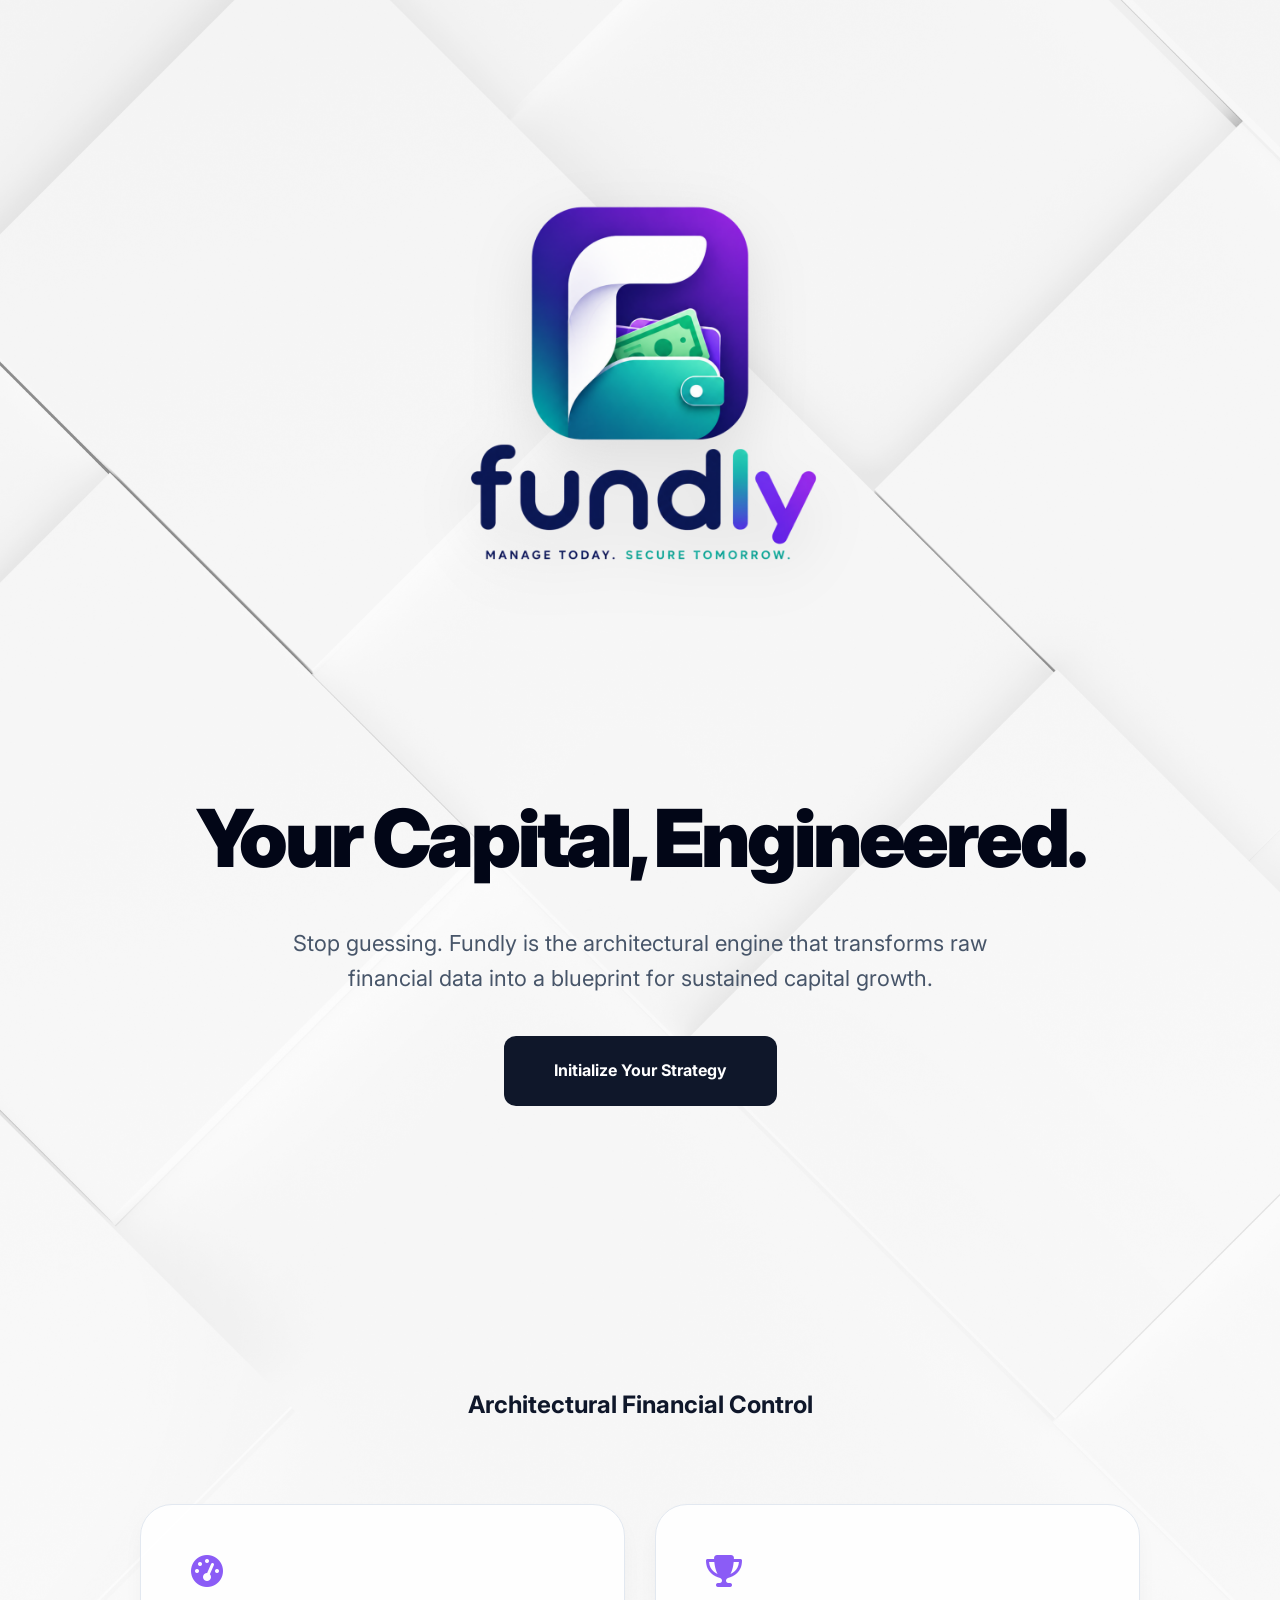
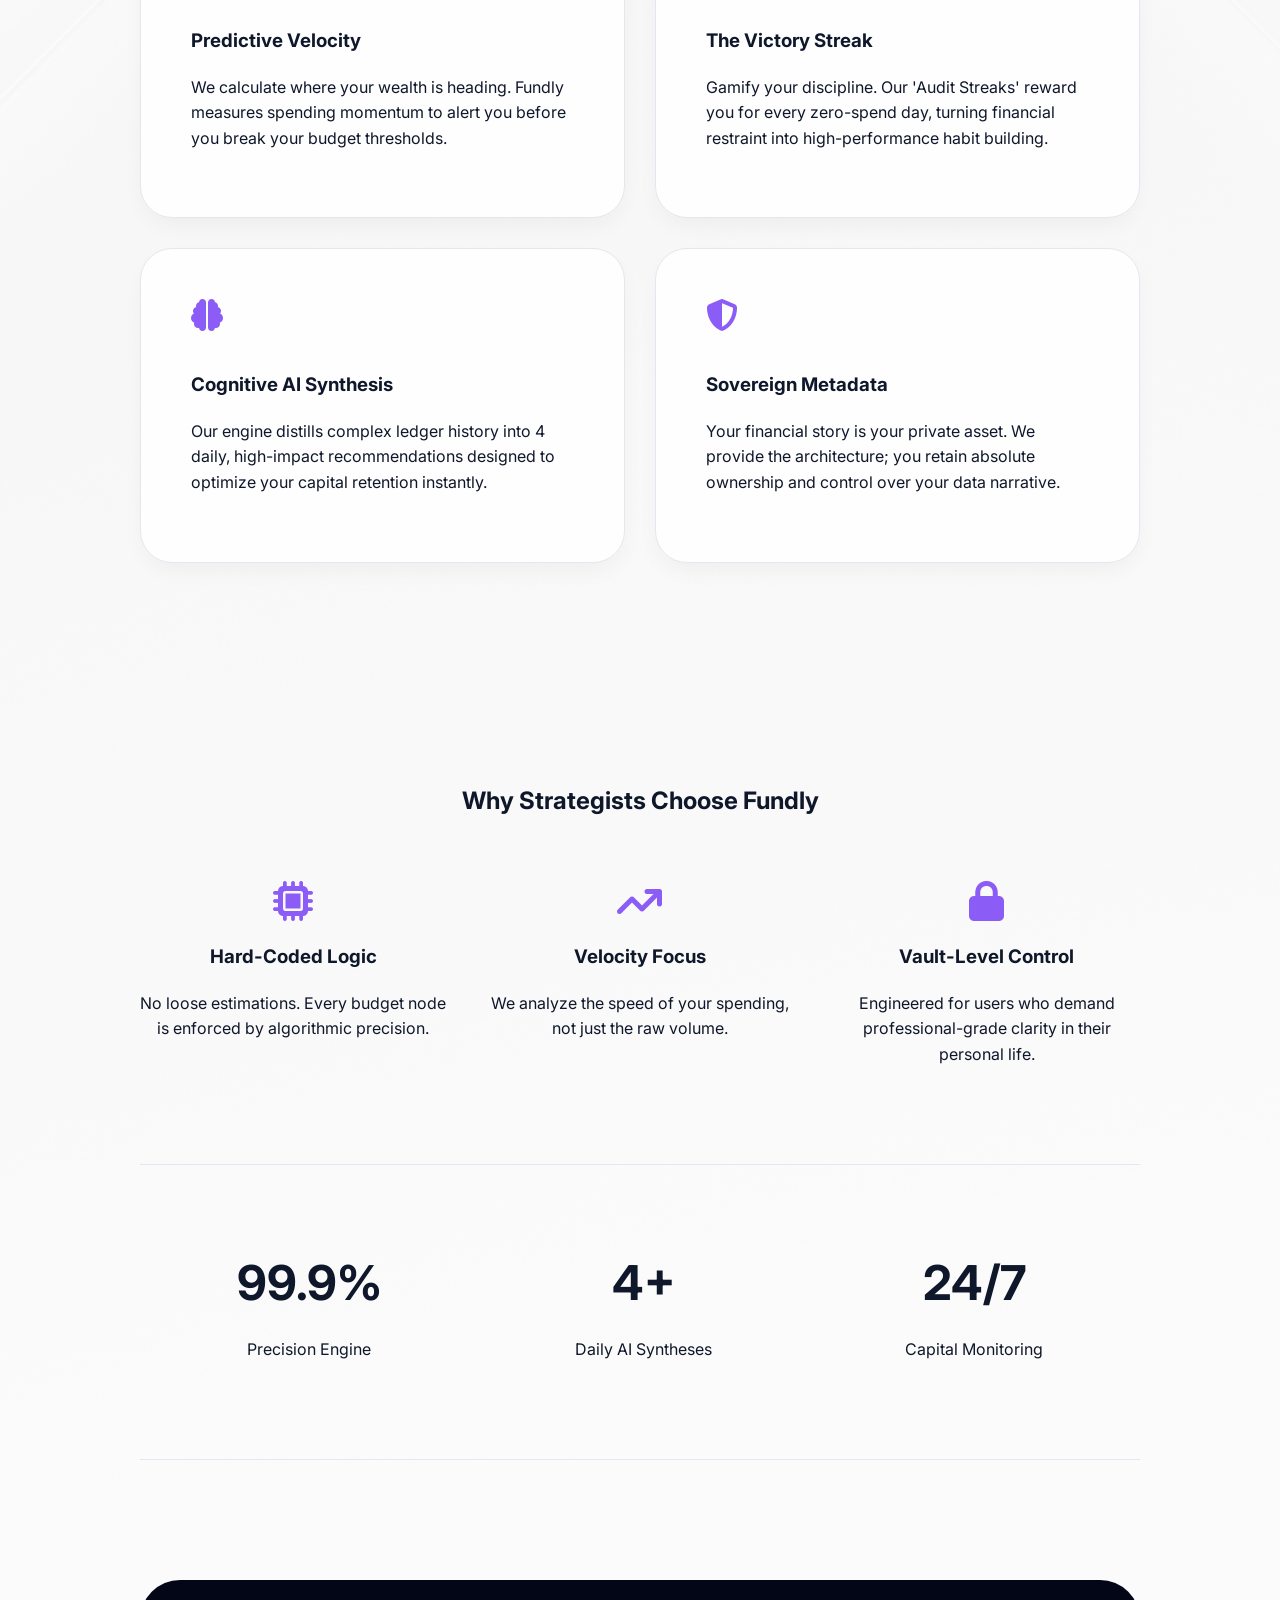
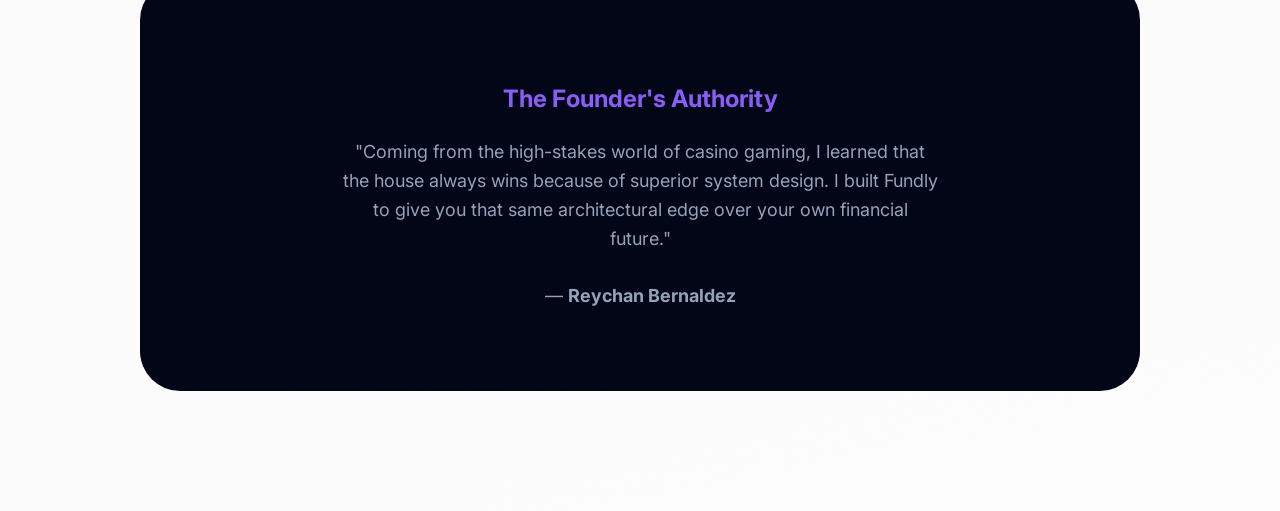
<file: fundly-frontend/index.html>
<!DOCTYPE html>
<html lang="en">
<head>
  <meta charset="UTF-8">
  <meta name="viewport" content="width=device-width, initial-scale=1.0">
  <title>Fundly | Precision Financial Management</title>
  <link rel="stylesheet" href="https://cdnjs.cloudflare.com/ajax/libs/font-awesome/6.5.0/css/all.min.css">
  <link href="https://fonts.googleapis.com/css2?family=Inter:wght@300;400;600;700;900&display=swap" rel="stylesheet">
  <style>
    :root { 
      --bg: #FFFFFF; --text: #0F172A; --text-muted: #475569; 
      --primary: #8b5cf6; --card-bg: rgba(255, 255, 255, 0.9); 
    }
    body { 
      background-color: #FFFFFF;
      background-image: url('images/background_pattern.png');
      background-size: cover; 
      background-repeat: no-repeat;
      background-attachment: scroll; 
      background-position: center; 
      color: var(--text); font-family: 'Inter', sans-serif; margin: 0; line-height: 1.6;
    }
    .container { max-width: 1000px; margin: auto; padding: 0 40px; }
    
    /* Hero */
    .hero { text-align: center; padding: 140px 20px; }
    .hero-logo { width: 100%; max-width: 500px; margin-bottom: 60px; filter: drop-shadow(0 20px 30px rgba(0,0,0,0.1)); }
    h1 { font-size: 80px; font-weight: 900; letter-spacing: -0.04em; margin-bottom: 24px; color: #020617; }
    .hero p { font-size: 22px; color: var(--text-muted); max-width: 700px; margin: 0 auto 40px; }
    .cta { background: #0F172A; color: #FFFFFF; padding: 22px 50px; border-radius: 12px; font-weight: 700; text-decoration: none; display: inline-block; transition: 0.3s; }
    .cta:hover { background: var(--primary); transform: translateY(-4px); }

    /* Features Grid */
    .section { padding: 120px 0; }
    .section-header { text-align: center; margin-bottom: 80px; }
    .bento-grid { display: grid; grid-template-columns: 1fr 1fr; gap: 30px; }
    .card { background: var(--card-bg); padding: 50px; border-radius: 32px; border: 1px solid #E2E8F0; box-shadow: 0 10px 25px -5px rgba(0,0,0,0.05); }
    .card i { font-size: 32px; color: var(--primary); margin-bottom: 20px; }
    
    /* Proof & Stats */
    .proof-section { text-align: center; padding: 80px 0; }
    .proof-grid { display: grid; grid-template-columns: repeat(3, 1fr); gap: 40px; }
    .stats { display: flex; justify-content: space-around; padding: 80px 0; border-top: 1px solid #E2E8F0; border-bottom: 1px solid #E2E8F0; }
    .stat-item { text-align: center; }
    .stat-item h3 { font-size: 48px; margin: 0; }
    .founder-note { margin: 120px 0; text-align: center; padding: 80px; background: #020617; color: #FFFFFF; border-radius: 40px; }

    /* MOBILE OPTIMIZATION */
    @media (max-width: 768px) {
      h1 { font-size: 48px; }
      .container { padding: 0 20px; }
      .bento-grid { grid-template-columns: 1fr; }
      .proof-grid { grid-template-columns: 1fr; gap: 40px; }
      .stats { flex-direction: column; gap: 40px; }
      .hero { padding: 80px 20px; }
      .founder-note { padding: 40px 20px; margin: 60px 0; }
    }
  </style>
</head>
<body>
  <div class="container">
    <section class="hero">
      <img src="images/fundly-logo2.png" alt="Fundly Logo" class="hero-logo">
      <h1>Your Capital, Engineered.</h1>
      <p>Stop guessing. Fundly is the architectural engine that transforms raw financial data into a blueprint for sustained capital growth.</p>
      <a href="login.html" class="cta">Initialize Your Strategy</a>
    </section>

    <section class="section">
      <div class="section-header"><h2>Architectural Financial Control</h2></div>
      <div class="bento-grid">
        <div class="card"><i class="fa-solid fa-gauge-high"></i><h3>Predictive Velocity</h3><p>We calculate where your wealth is heading. Fundly measures spending momentum to alert you before you break your budget thresholds.</p></div>
        <div class="card"><i class="fa-solid fa-trophy"></i><h3>The Victory Streak</h3><p>Gamify your discipline. Our 'Audit Streaks' reward you for every zero-spend day, turning financial restraint into high-performance habit building.</p></div>
        <div class="card"><i class="fa-solid fa-brain"></i><h3>Cognitive AI Synthesis</h3><p>Our engine distills complex ledger history into 4 daily, high-impact recommendations designed to optimize your capital retention instantly.</p></div>
        <div class="card"><i class="fa-solid fa-shield-halved"></i><h3>Sovereign Metadata</h3><p>Your financial story is your private asset. We provide the architecture; you retain absolute ownership and control over your data narrative.</p></div>
      </div>
    </section>

    <section class="proof-section">
      <h2 style="margin-bottom: 60px;">Why Strategists Choose Fundly</h2>
      <div class="proof-grid">
        <div><i class="fa-solid fa-microchip" style="font-size: 40px; color: var(--primary);"></i><h3>Hard-Coded Logic</h3><p>No loose estimations. Every budget node is enforced by algorithmic precision.</p></div>
        <div><i class="fa-solid fa-arrow-trend-up" style="font-size: 40px; color: var(--primary);"></i><h3>Velocity Focus</h3><p>We analyze the speed of your spending, not just the raw volume.</p></div>
        <div><i class="fa-solid fa-lock" style="font-size: 40px; color: var(--primary);"></i><h3>Vault-Level Control</h3><p>Engineered for users who demand professional-grade clarity in their personal life.</p></div>
      </div>
    </section>

    <section class="stats">
      <div class="stat-item"><h3>99.9%</h3><p>Precision Engine</p></div>
      <div class="stat-item"><h3>4+</h3><p>Daily AI Syntheses</p></div>
      <div class="stat-item"><h3>24/7</h3><p>Capital Monitoring</p></div>
    </section>

    <section class="founder-note">
      <h2 style="color: var(--primary); margin-bottom: 20px;">The Founder's Authority</h2>
      <p style="max-width: 600px; margin: 0 auto; color: #94A3B8; font-size: 18px;">"Coming from the high-stakes world of casino gaming, I learned that the house always wins because of superior system design. I built Fundly to give you that same architectural edge over your own financial future." <br><br>— <b>Reychan Bernaldez</b></p>
    </section>
  </div>
</body>
</html>
</file>
